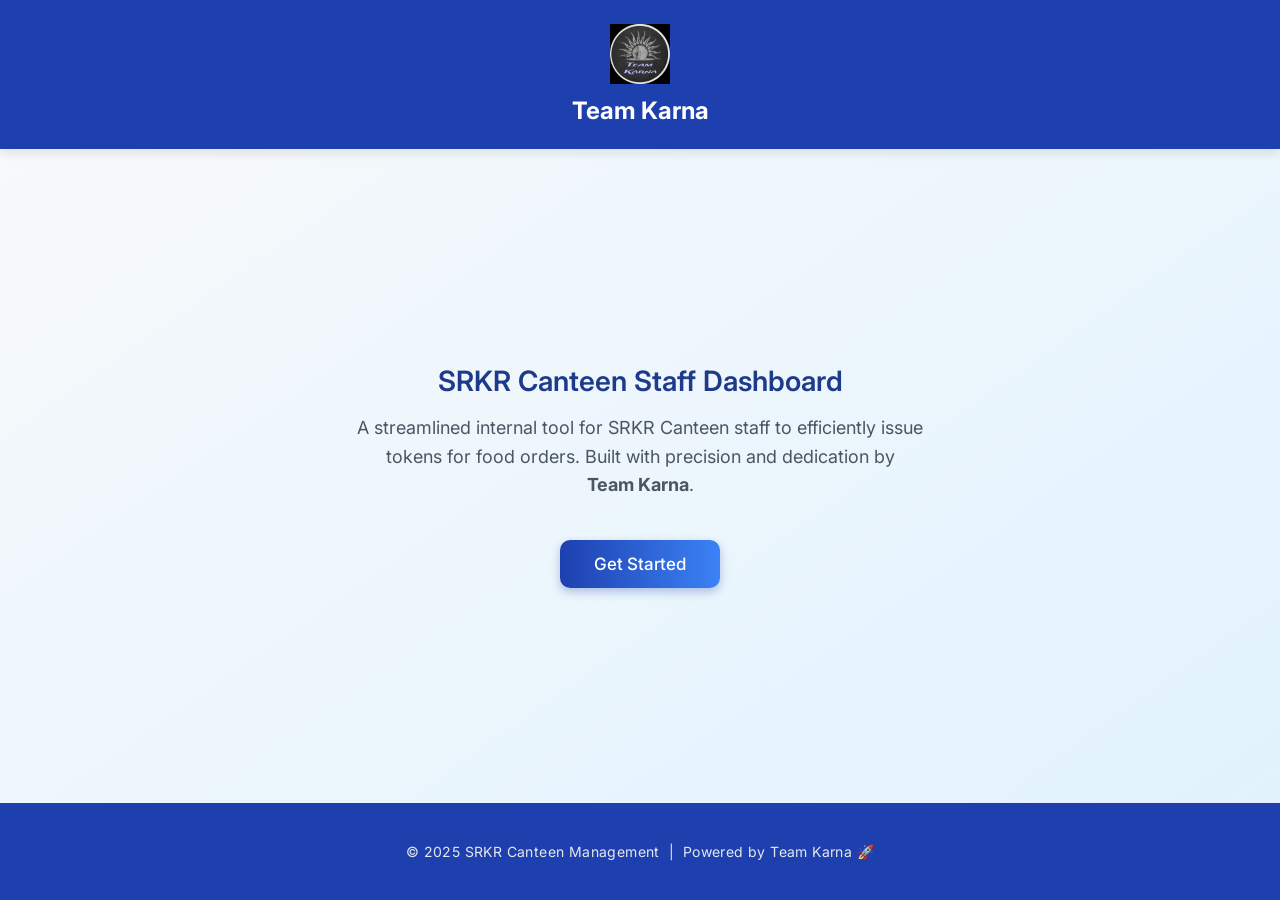
<file: index.html>
<!DOCTYPE html>
<html lang="en">
<head>
  <meta charset="UTF-8" />
  <meta name="viewport" content="width=device-width, initial-scale=1.0"/>
  <title>SRKR Canteen Staff Dashboard | Team Karna</title>
  <link rel="icon" href="logo.jpg" type="image/png">
  <link href="https://fonts.googleapis.com/css2?family=Inter:wght@400;600&display=swap" rel="stylesheet"/>
  <style>
    * {
      box-sizing: border-box;
      margin: 0;
      padding: 0;
    }

   body {
  font-family: 'Inter', sans-serif;
  background: linear-gradient(to bottom right, #f9fafb, #e0f2fe);
  color: #1f2937;
  display: flex;
  flex-direction: column;
  min-height: 100vh;
}

    header {
      background-color: #1e40af;
      padding: 24px 0;
      text-align: center;
      color: #fff;
      box-shadow: 0 4px 10px rgba(0,0,0,0.1);
    }

    .team-logo {
      height: 60px;
      margin-bottom: 8px;
      transition: transform 0.3s ease;
    }

    .team-logo:hover {
      transform: scale(1.05);
    }

.main-content {
  flex-grow: 1;
  display: flex;
  flex-direction: column;
  justify-content: center;
  align-items: center;
  text-align: center;
  padding: 60px 20px;
  min-height: calc(8vh - 140px); /* Adjust based on header + footer height */
}

    h1 {
      font-size: 28px;
      font-weight: 600;
      color: #1e3a8a;
      margin-bottom: 16px;
    }

    p {
      font-size: 18px;
      color: #4b5563;
      max-width: 600px;
      margin-bottom: 40px;
      line-height: 1.6;
    }

    .get-started-btn {
      padding: 14px 34px;
      font-size: 17px;
      font-weight: 500;
      background: linear-gradient(90deg, #1e40af, #3b82f6);
      color: white;
      border: none;
      border-radius: 10px;
      cursor: pointer;
      transition: all 0.3s ease;
      text-decoration: none;
      box-shadow: 0 4px 10px rgba(30, 64, 175, 0.3);
    }

    .get-started-btn:hover {
      transform: scale(1.05);
      background: linear-gradient(90deg, #2563eb, #60a5fa);
    }

    footer {
      background-color: #1e40af;
      text-align: center;
      padding: 40px;
      color: #e5e7eb;
      font-size: 14px;
      letter-spacing: 0.4px;
    }

    @media (max-width: 600px) {
  .main-content {
    padding: 30px 16px;
    min-height: calc(55vh - 95px); /* Reduced for mobile */
    height: fit-content;
  }

  h1 {
    font-size: 28px;
  }

  .get-started-btn {
    padding: 12px 24px;
    font-size: 16px;
  }
}
  </style>
</head>
<body>
  <header>
    <img src="logo.jpg" alt="Team Karna Logo" class="team-logo" />
    <h2>Team Karna</h2>
  </header>

  <main class="main-content">
    <h1>SRKR Canteen Staff Dashboard</h1>
    <p>
      A streamlined internal tool for SRKR Canteen staff to efficiently issue tokens for food orders. 
      Built with precision and dedication by <br><strong>Team Karna</strong>.
    </p>
    <a href="main.html" class="get-started-btn">Get Started</a>
  </main>

  <footer>
    &copy; 2025 SRKR Canteen Management &nbsp;|&nbsp; Powered by Team Karna 🚀
  </footer>

</body>
</html>
</file>
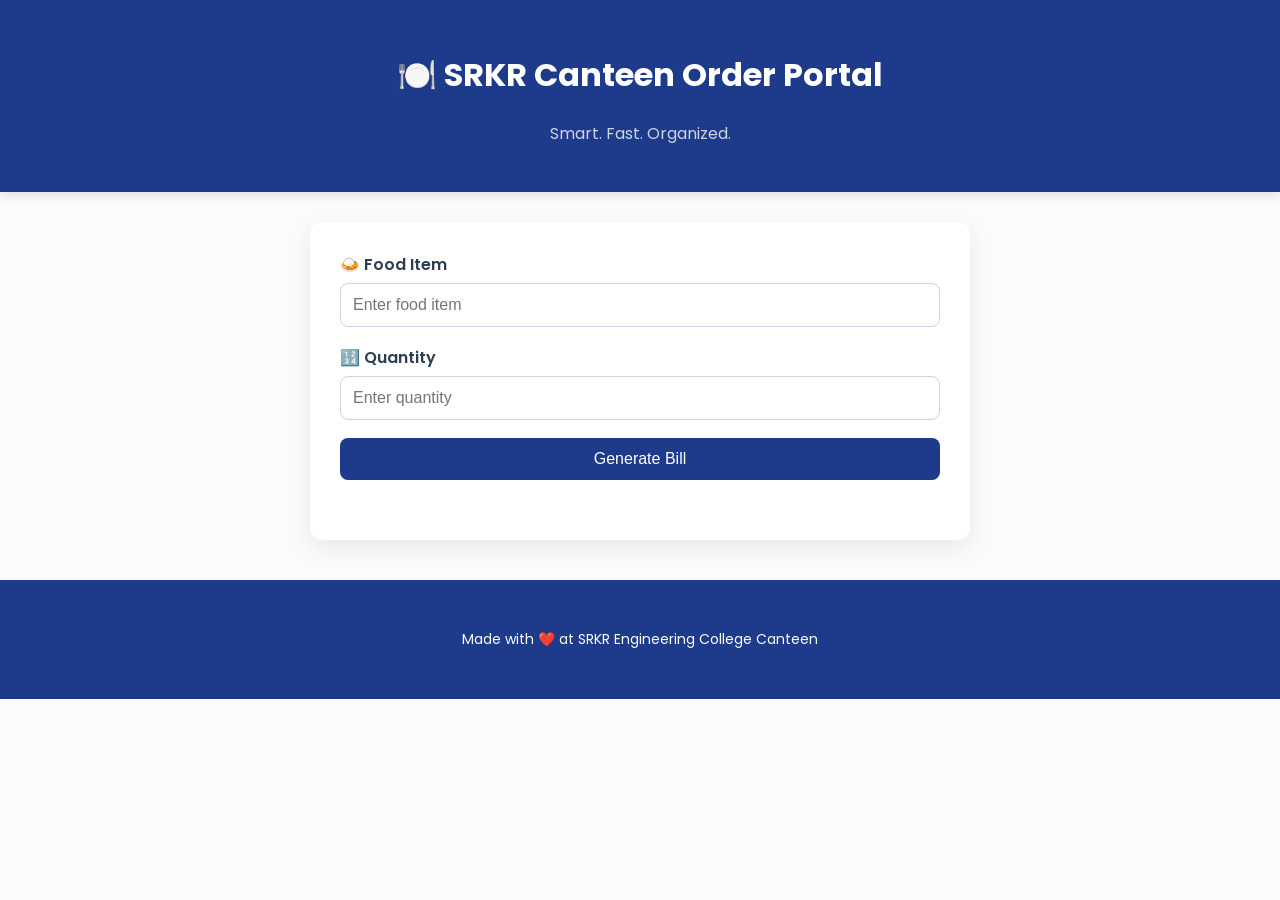
<file: main.html>
<!DOCTYPE html>
<html lang="en">
<head>
  <meta charset="UTF-8" />
  <meta name="viewport" content="width=device-width, initial-scale=1.0" />
  <title>SRKR Canteen Order</title>
  <link rel="stylesheet" href="styles.css" />
  <link href="https://fonts.googleapis.com/css2?family=Poppins&display=swap" rel="stylesheet" />
  <link rel="icon" href="logo.jpg" type="image/png" />
</head>
<body>
  <header>
    <h1>🍽️ SRKR Canteen Order Portal</h1>
    <p class="tagline">Smart. Fast. Organized.</p>
  </header>

  <main class="container">
    <form id="orderForm" class="order-form">
      <div class="input-group">
        <label for="foodItem">🍛 Food Item</label>
        <input type="text" id="foodItem" placeholder="Enter food item" required />
      </div>
      <div class="input-group">
        <label for="quantity">🔢 Quantity</label>
        <input type="number" id="quantity" placeholder="Enter quantity " min="1"  required />
      </div>
      <button type="submit" class="submit-btn">Generate Bill</button>
    </form>

    <section id="orders" class="orders"></section>
  </main>

  <footer>
    <p>Made with ❤️ at SRKR Engineering College Canteen</p>
  </footer>

  <script src="script.js"></script>
</body>
</html>
</file>
<file: styles.css>
body {
  margin: 0;
  padding: 0;
  background: #f9fbfd;
  font-family: 'Poppins', sans-serif;
  color: #2c3e50;
}

header {
  background-color: #1e3a8a;
  color: white;
  padding: 30px 20px;
  text-align: center;
  box-shadow: 0 4px 10px rgba(0, 0, 0, 0.1);
}

header .tagline {
  font-size: 16px;
  margin-top: 6px;
  color: #cbd5e1;
}

.container {
  max-width: 600px;
  margin: 30px auto;
  background: #ffffff;
  padding: 30px;
  border-radius: 12px;
  box-shadow: 0 8px 25px rgba(0, 0, 0, 0.08);
}

.order-form {
  display: flex;
  flex-direction: column;
  gap: 18px;
}

.input-group {
  display: flex;
  flex-direction: column;
}

.input-group label {
  margin-bottom: 6px;
  font-weight: 600;
}

input {
  padding: 12px;
  border: 1px solid #cbd5e1;
  border-radius: 8px;
  font-size: 16px;
  transition: all 0.3s;
}

input:focus {
  border-color: #1e3a8a;
  outline: none;
  box-shadow: 0 0 5px #1e3a8a33;
}

.submit-btn {
  background: #1e3a8a;
  color: white;
  border: none;
  padding: 12px 20px;
  font-size: 16px;
  border-radius: 8px;
  cursor: pointer;
  transition: background 0.3s ease;
}

.submit-btn:hover {
  background: #3b82f6;
}

.orders {
  margin-top: 30px;
}

.bill {
  display: flex;
  background: #f1f5f9;
  border: 2px dashed #1e3a8a;
  border-radius: 10px;
  margin-bottom: 20px;
  overflow: hidden;
}

.bill-part {
  flex: 1;
  padding: 20px;
  border-right: 1px dashed #94a3b8;
}

.bill-part:last-child {
  border-right: none;
}

.bill-part h3 {
  margin-top: 0;
  color: #1e3a8a;
}

.token {
  font-size: 1.5em;
  font-weight: bold;
  color: #dc2626;
}

.print-btn {
  display: block;
  margin: 15px auto 0 auto;
  background: #10b981;
  color: white;
  border: none;
  border-radius: 6px;
  padding: 10px 20px;
  font-size: 15px;
  cursor: pointer;
}

.print-btn:hover {
  background: #059669;
}

footer {
  background-color: #1e3a8a;
  text-align: center;
  padding: 35px;
  font-size: 14px;
  color: #fbfcfd;
  margin-top: 40px;
}

@media print {
  body * {
    visibility: hidden;
  }

  .bill, .bill * {
    visibility: visible;
  }

  .bill {
    position: absolute;
    top: 0;
    left: 0;
  }

  .print-btn {
    display: none !important;
  }
}
</file>
